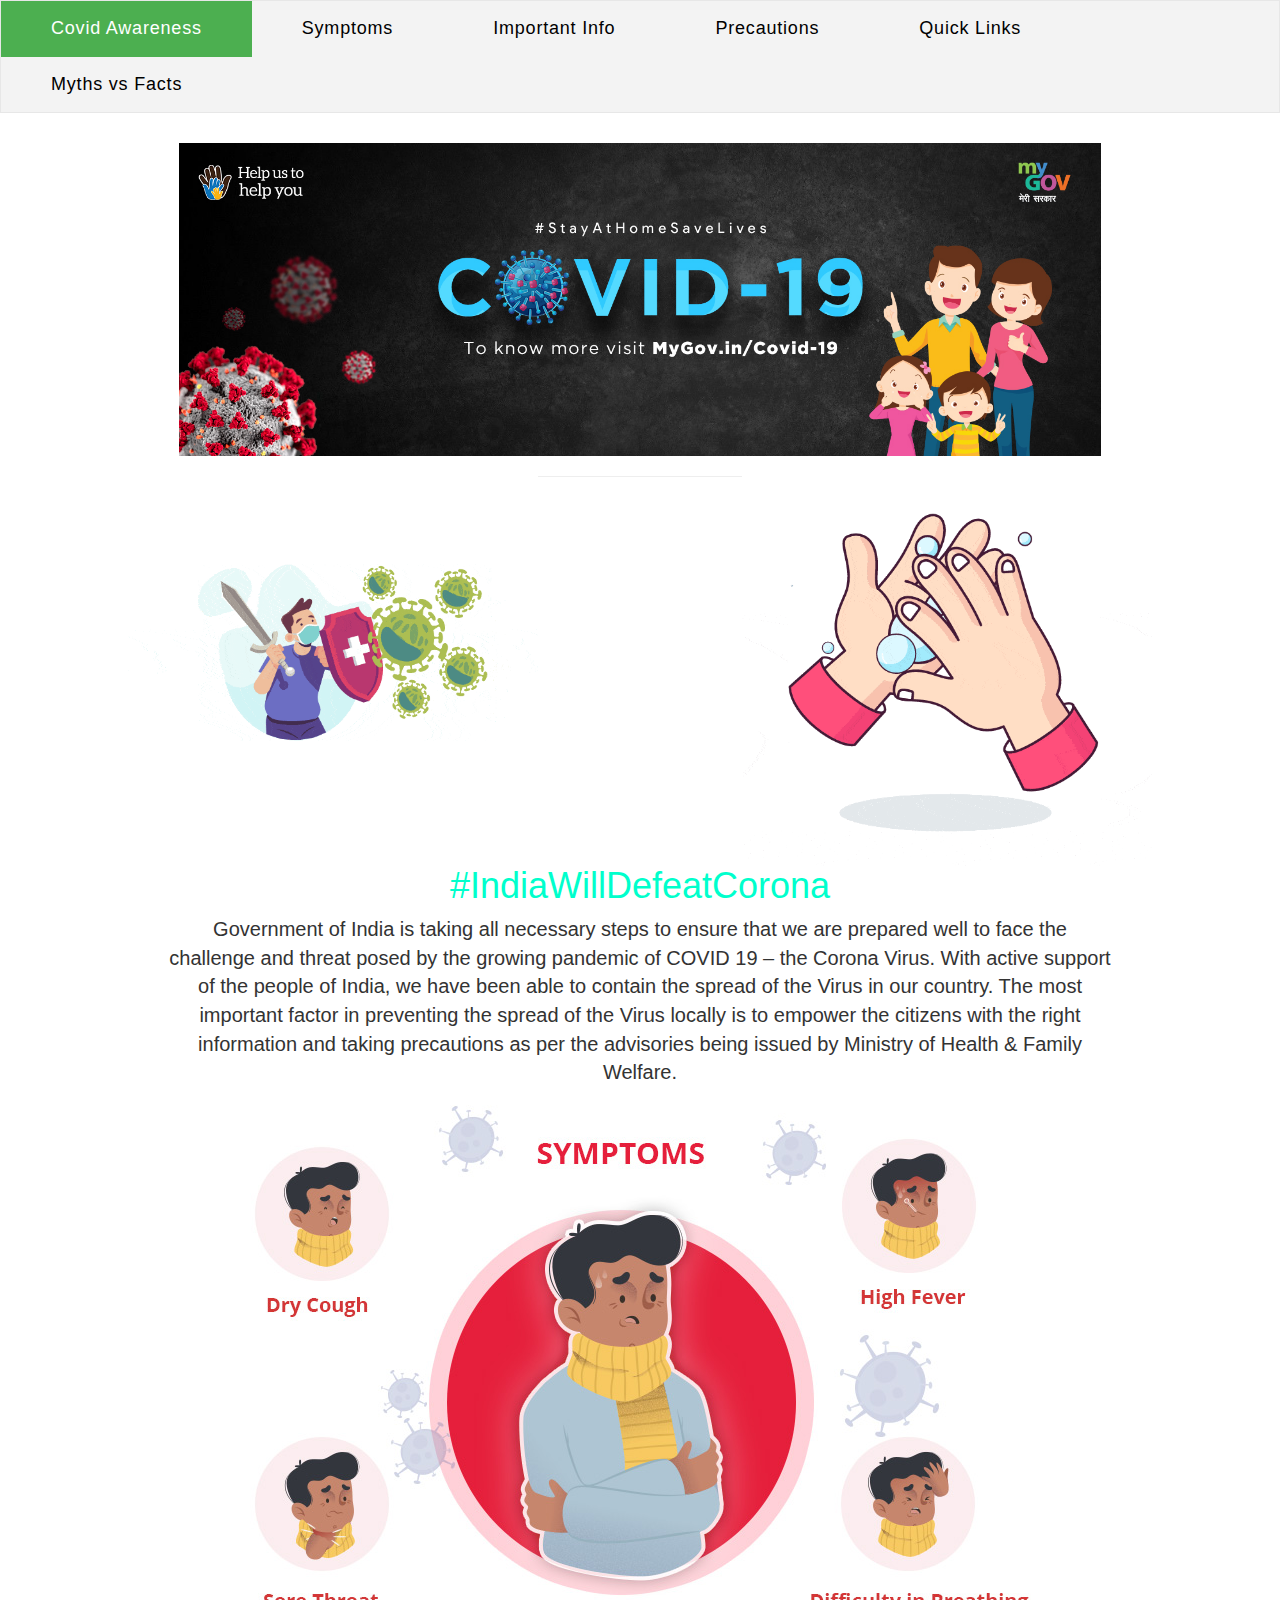
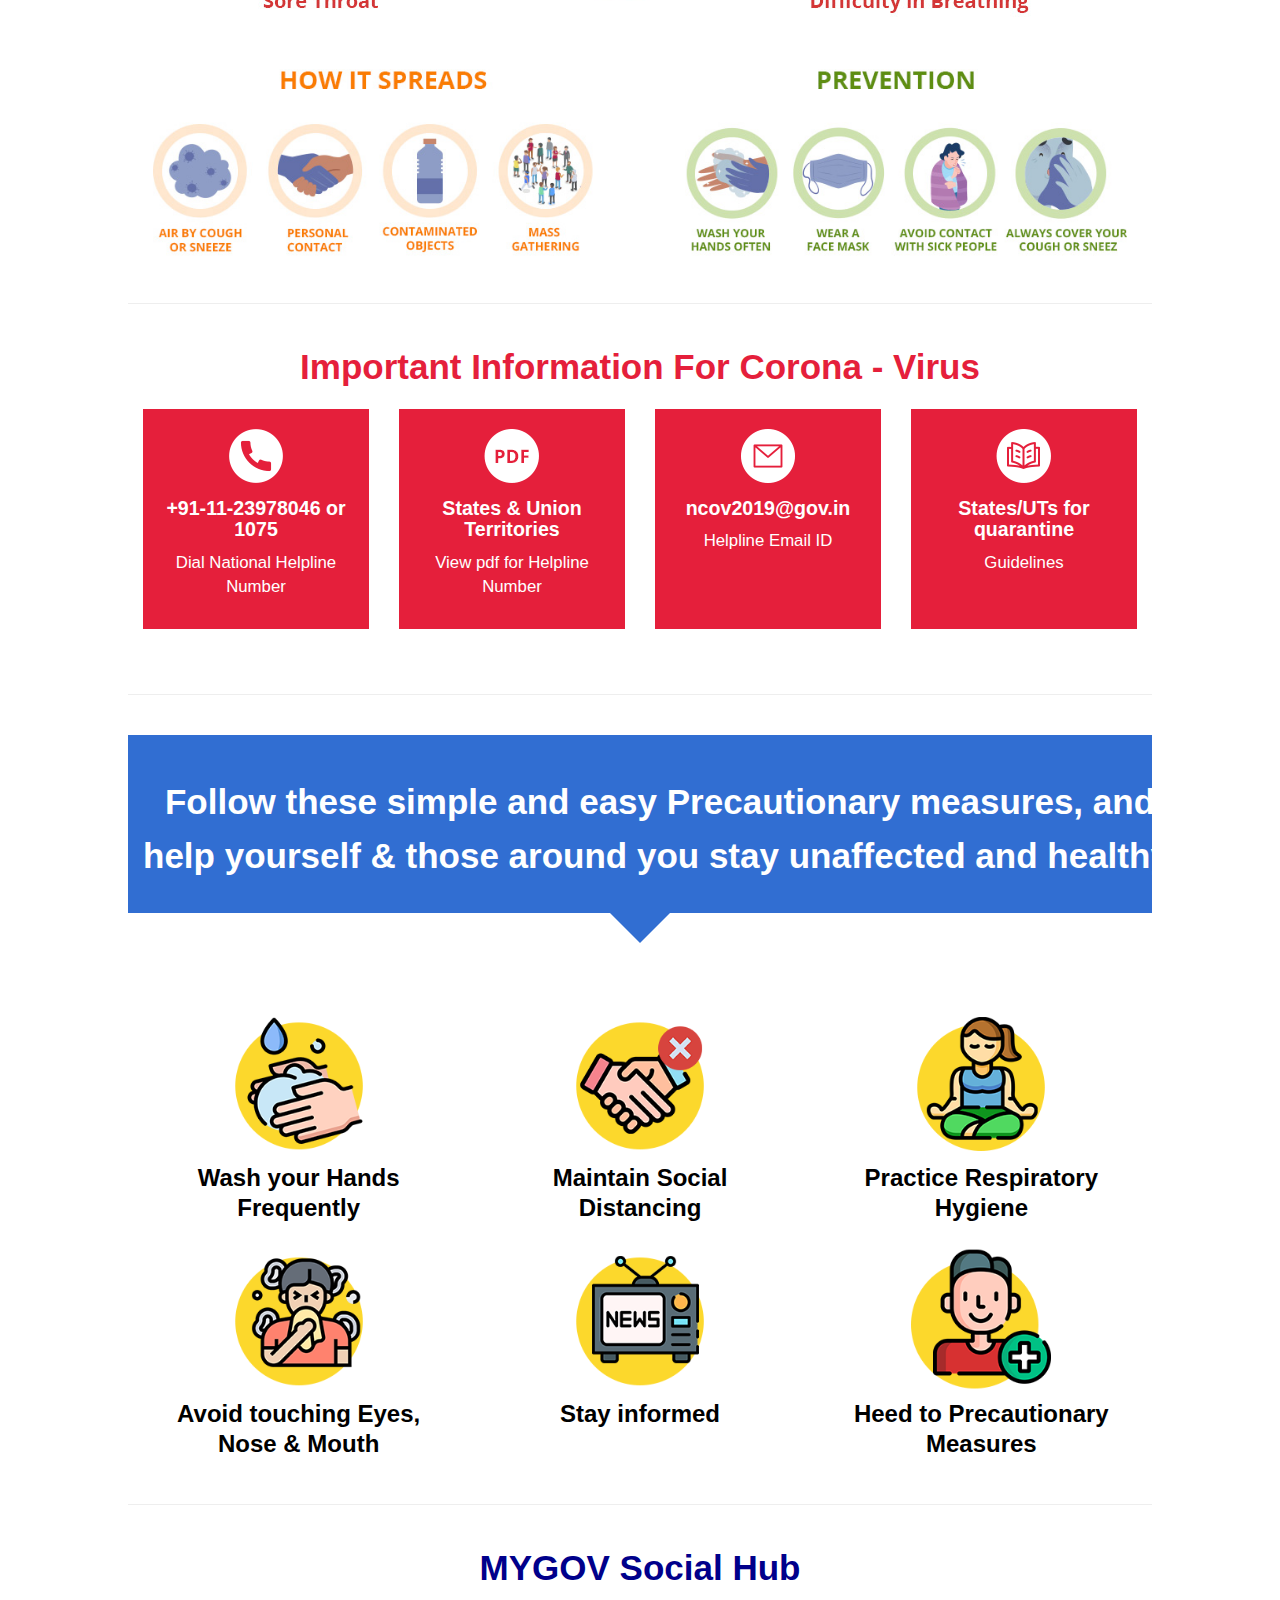
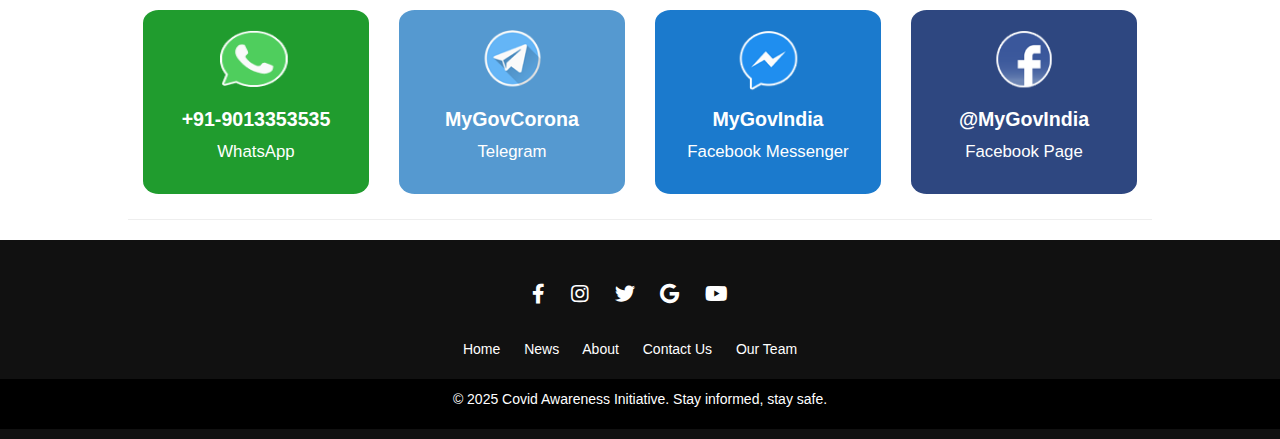
<file: index.html>
<!DOCTYPE html>
<html>


<!-- Mirrored from covid19-awareness-website.netlify.app/ by HTTrack Website Copier/3.x [XR&CO'2014], Sun, 25 May 2025 10:14:05 GMT -->
<!-- Added by HTTrack --><meta http-equiv="content-type" content="text/html;charset=UTF-8" /><!-- /Added by HTTrack -->
<head>
	<title>Covid Awareness Website</title>
	<link rel="stylesheet" type="text/css" href="css/main.css">
	<link rel="stylesheet" type="text/css" href="css/bootstrap.min.css">
<!-- Font Awesome (for social icons) -->
<link rel="stylesheet" href="https://cdnjs.cloudflare.com/ajax/libs/font-awesome/5.15.4/css/all.min.css">

	
	
</head>

<body>

	<nav>
		<li><a class='active' href='index.html'>Covid Awareness</a></li>
		<li><a href="#symptoms">Symptoms</a></li>
		<li><a href="#impinfo">Important Info</a></li>
		<li><a href="#precautions">Precautions</a></li>
		<li><a href='page2.html#quicklinks'>Quick Links</a></li>
		<li><a href='page2.html#mythbusters'>Myths vs Facts</a></li>
	</nav>

	<div class="content">

		<div class="image1">
			<img src="img/MainImage.jpg">
		</div>
		
		
		

		<div class="Gif">
			<div class="Gif1">
				<img src="img/gif/Gif1.gif" style="width:100%">
			</div>
			<div class="Gif2">
				<img src="img/gif/Gif2.gif" style="width:100%">
			</div>
		</div>
		<hr><br>


		<center>
			<h1 id="hashtag1">#IndiaWillDefeatCorona</h1>
		</center>
		<center>
			<p id="symptoms">Government of India is taking all necessary steps to ensure that we are prepared well to
				face the challenge and threat posed by the growing pandemic of COVID 19 – the Corona Virus. With active
				support of the people of India, we have been able to contain the spread of the Virus in our country. The
				most important factor in preventing the spread of the Virus locally is to empower the citizens with the
				right information and taking precautions as per the advisories being issued by Ministry of Health &
				Family Welfare.</p>
		</center>

		<div>
			<center><img src="img/symptoms.jpg"></center>
		</div>

		<div class="CauseSolution">
			<div class="Causes">
				<img src="img/block-one.jpg" style="width:100%">
			</div>
			<div class="Causes">
				<img src="img/block-two.jpg" style="width:100%">
			</div>
		</div>
		<hr>

		<div class="imp-info-area" id="impinfo">
			<h3 class="important-heading">
				<strong>Important Information For Corona - Virus</strong>
			</h3>
			<div class="block">
				<div class="icon">
					<img src="img/impinfo/icon-one.png" alt="" />
				</div>
				<div class="text-area">
					<h3><strong>+91-11-23978046 or 1075</strong></h3>
					<p>Dial National Helpline Number</p>
				</div>
			</div>

			<div class="block">
				<div class="icon">
					<a href="https://www.mohfw.gov.in/pdf/coronvavirushelplinenumber.pdf" target="_blank">
						<img src="img/impinfo/icon-two.png" alt="" />
					</a>
				</div>
				<div class="text-area">
					<a href="https://www.mohfw.gov.in/pdf/coronvavirushelplinenumber.pdf" target="_blank">
						<h3><strong>States &amp; Union Territories</strong></h3>
						<p></p>
					</a>
					<p><a href="https://www.mohfw.gov.in/pdf/coronvavirushelplinenumber.pdf" target="_blank">View pdf
							for Helpline Number</a></p>
				</div>
			</div>

			<div class="block">
				<div class="icon">
					<a href="mailto:ncov2019@gov.in">
						<img src="img/impinfo/icon-three.png" alt="" />
					</a>
				</div>
				<div class="text-area">
					<a href="mailto:ncov2019@gov.in">
						<h3><strong>ncov2019@gov.in</strong></h3>
						<p>Helpline Email ID </p>
					</a>
				</div>
			</div>

			<div class="block">
				<div class="icon">
					<a href="https://www.mohfw.gov.in/pdf/SOPforqurantine.pdf" target="_blank">
						<img src="img/impinfo/icon-four.png" alt="" />
					</a>
				</div>
				<div class="text-area">
					<a href="https://www.mohfw.gov.in/pdf/SOPforqurantine.pdf" target="_blank">
						<h3><strong>States/UTs for quarantine</strong></h3>
					</a>
					<a href="https://www.mohfw.gov.in/pdf/SOPforqurantine.pdf" target="_blank">
						<p>Guidelines</p>
					</a>
				</div>
			</div>
		</div>
		<br>
		<hr><br>

		<section class="followSteps" id="precautions">
			<div class="stepHeading">
				<div class="container text-center">
					<h2>Follow these simple and easy Precautionary measures, and help yourself & those around you stay
						unaffected and healthy. </h2>
				</div>
			</div>
			<div class="steps-covid">
				<div class="container-fluid">
					<div class="row">
						<div class="col-xs-4">
							<div class="covidThumb">
								<img src="img/icons/icon-1.png" alt="icon">
								<span>Wash your Hands <br>Frequently </span>
							</div>
						</div>
						<div class="col-xs-4">
							<div class="covidThumb">
								<img src="img/icons/icon-2.png" alt="icon">
								<span>Maintain Social <br>Distancing </span>
							</div>
						</div>
						<div class="col-xs-4">
							<div class="covidThumb">
								<img src="img/icons/icon-3.png" alt="icon">
								<span>Practice Respiratory <br>Hygiene </span>
							</div>
						</div>
					</div>
					<div class="row">
						<div class="col-xs-4">
							<div class="covidThumb">
								<img src="img/icons/icon-4.png" alt="icon">
								<span>Avoid touching Eyes, <br>Nose & Mouth </span>
							</div>
						</div>
						<div class="col-xs-4">
							<div class="covidThumb">
								<img src="img/icons/icon-5.png" alt="icon">
								<span>Stay informed </span>
							</div>
						</div>
						<div class="col-xs-4">
							<div class="covidThumb">
								<img src="img/icons/icon-6.png" alt="icon">
								<span>Heed to Precautionary <br>Measures </span>
							</div>
						</div>
					</div>
				</div>
			</div>
		</section>
		<hr>
		<div class="social-hub" id="socialhub">
			<h3 class="important-heading">
				<strong>MYGOV Social Hub</strong>
			</h3>
			<div class="block whatsapp">
				<div class="icon">
					<a href="https://wa.me/919013353535?text=Hi" target="_blank">
						<img src="img/icons/whatsapp.png" alt="" />
					</a>
				</div>
				<div class="text-area">
					<a href="https://wa.me/919013353535?text=Hi" target="_blank">
						<h3><strong>+91-9013353535</strong></h3>
					</a>
					<p><a href="https://wa.me/919013353535?text=Hi" target="_blank">WhatsApp</a></p>
				</div>
			</div>

			<div class="block telegram">
				<div class="icon">
					<a href="https://t.me/MyGovCoronaNewsdesk" target="_blank">
						<img src="img/icons/telegram.png" alt="" />
					</a>
				</div>
				<div class="text-area">
					<a href="https://t.me/MyGovCoronaNewsdesk" target="_blank">
						<h3><strong>MyGovCorona</strong></h3>
						<p></p>
					</a>
					<p><a href="https://t.me/MyGovCoronaNewsdesk" target="_blank">Telegram</a></p>
				</div>
			</div>

			<div class="block messenger">
				<div class="icon">
					<a href="https://www.messenger.com/t/MyGovIndia" target="_blank">
						<img src="img/icons/messenger.png" alt="" />
					</a>
				</div>
				<div class="text-area">
					<a href="https://www.messenger.com/t/MyGovIndia" target="_blank">
						<h3><strong>MyGovIndia</strong></h3>
						<p></p>
					</a>
					<p><a href="https://www.messenger.com/t/MyGovIndia" target="_blank">Facebook Messenger</a></p>
				</div>
			</div>

			<div class="block facebook">
				<div class="icon">
					<a href="https://www.facebook.com/MyGovIndia/" target="_blank">
						<img src="img/icons/facebook.png" alt="" />
					</a>
				</div>
				<div class="text-area">
					<a href="https://www.facebook.com/MyGovIndia/" target="_blank">
						<h3><strong>@MyGovIndia</strong></h3>
						<p></p>
					</a>
					<p><a href="https://www.facebook.com/MyGovIndia/" target="_blank">Facebook Page</a></p>
				</div>
			</div>
		</div>
		<hr>
	</div>

	<button onclick="topFunction()" id="myBtn" title="Go to top">Top</button>

<script>
// Get the button
let mybutton = document.getElementById("myBtn");

// When the user scrolls down 20px from the top of the document, show the button
window.onscroll = function() {scrollFunction()};

function scrollFunction() {
  if (document.body.scrollTop > 20 || document.documentElement.scrollTop > 20) {
    mybutton.style.display = "block";
  } else {
    mybutton.style.display = "none";
  }
}

// When the user clicks on the button, scroll to the top of the document
function topFunction() {
  document.body.scrollTop = 0;
  document.documentElement.scrollTop = 0;
}
</script>


<footer style="background-color: #111; color: #fff; font-size: 14px; padding: 40px 0 10px; text-align: center;">

  <!-- Social Icons -->
  <div style="margin-bottom: 30px;">
    <a href="https://www.facebook.com/MyGovIndia/" class="mx-2" style="color: #fff; font-size: 20px; padding-right: 20px;">
      <i class="fab fa-facebook-f"></i>
    </a>
    <a href="#" class="mx-2" style="color: #fff; font-size: 20px; padding-right: 20px;">
      <i class="fab fa-instagram"></i>
    </a>
    <a href="#" class="mx-2" style="color: #fff; font-size: 20px; padding-right: 20px;">
      <i class="fab fa-twitter"></i>
    </a>
    <a href="#" class="mx-2" style="color: #fff; font-size: 20px; padding-right: 20px;">
      <i class="fab fa-google"></i>
    </a>
    <a href="#" class="mx-2" style="color: #fff; font-size: 20px; padding-right: 20px;">
      <i class="fab fa-youtube"></i>
    </a>
  </div>

  <!-- Navigation Links with spacing -->
  <div style="margin-bottom: 20px;">
    <a href="#" class="mx-3 text-decoration-none" style="color: #fff; padding-right: 20px;">Home</a>
    <a href="#" class="mx-3 text-decoration-none" style="color: #fff; padding-right: 20px;">News</a>
    <a href="#" class="mx-3 text-decoration-none" style="color: #fff; padding-right: 20px;">About</a>
    <a href="#" class="mx-3 text-decoration-none" style="color: #fff; padding-right: 20px;">Contact Us</a>
    <a href="#" class="mx-3 text-decoration-none" style="color: #fff; padding-right: 20px;">Our Team</a>
  </div>

  <!-- Copyright -->
  <div style="background-color: #000; padding: 10px 0; margin-top: 20px;">
    <p class="mb-0" style="color: #fff;">© 2025 Covid Awareness Initiative. Stay informed, stay safe.</p>
  </div>

</footer>







</body>


<!-- Mirrored from covid19-awareness-website.netlify.app/ by HTTrack Website Copier/3.x [XR&CO'2014], Sun, 25 May 2025 10:14:22 GMT -->
</html>
</file>
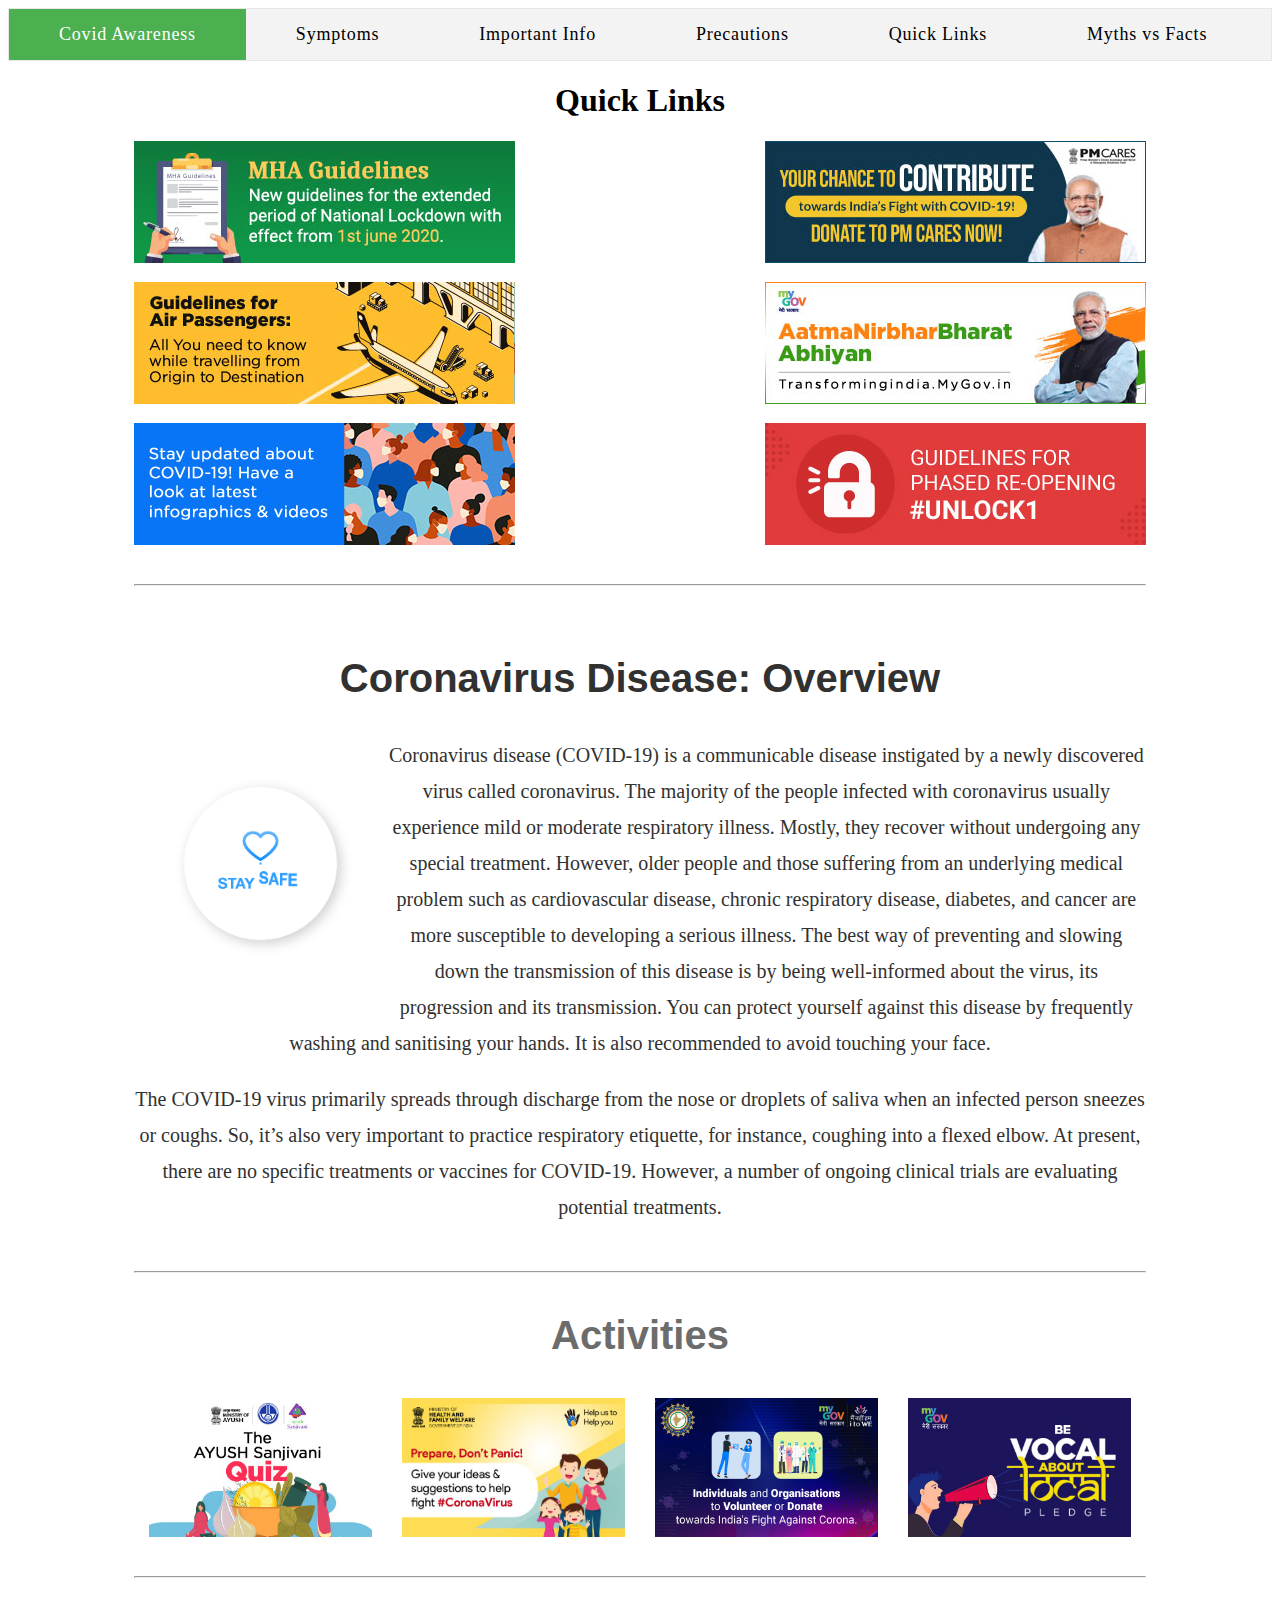
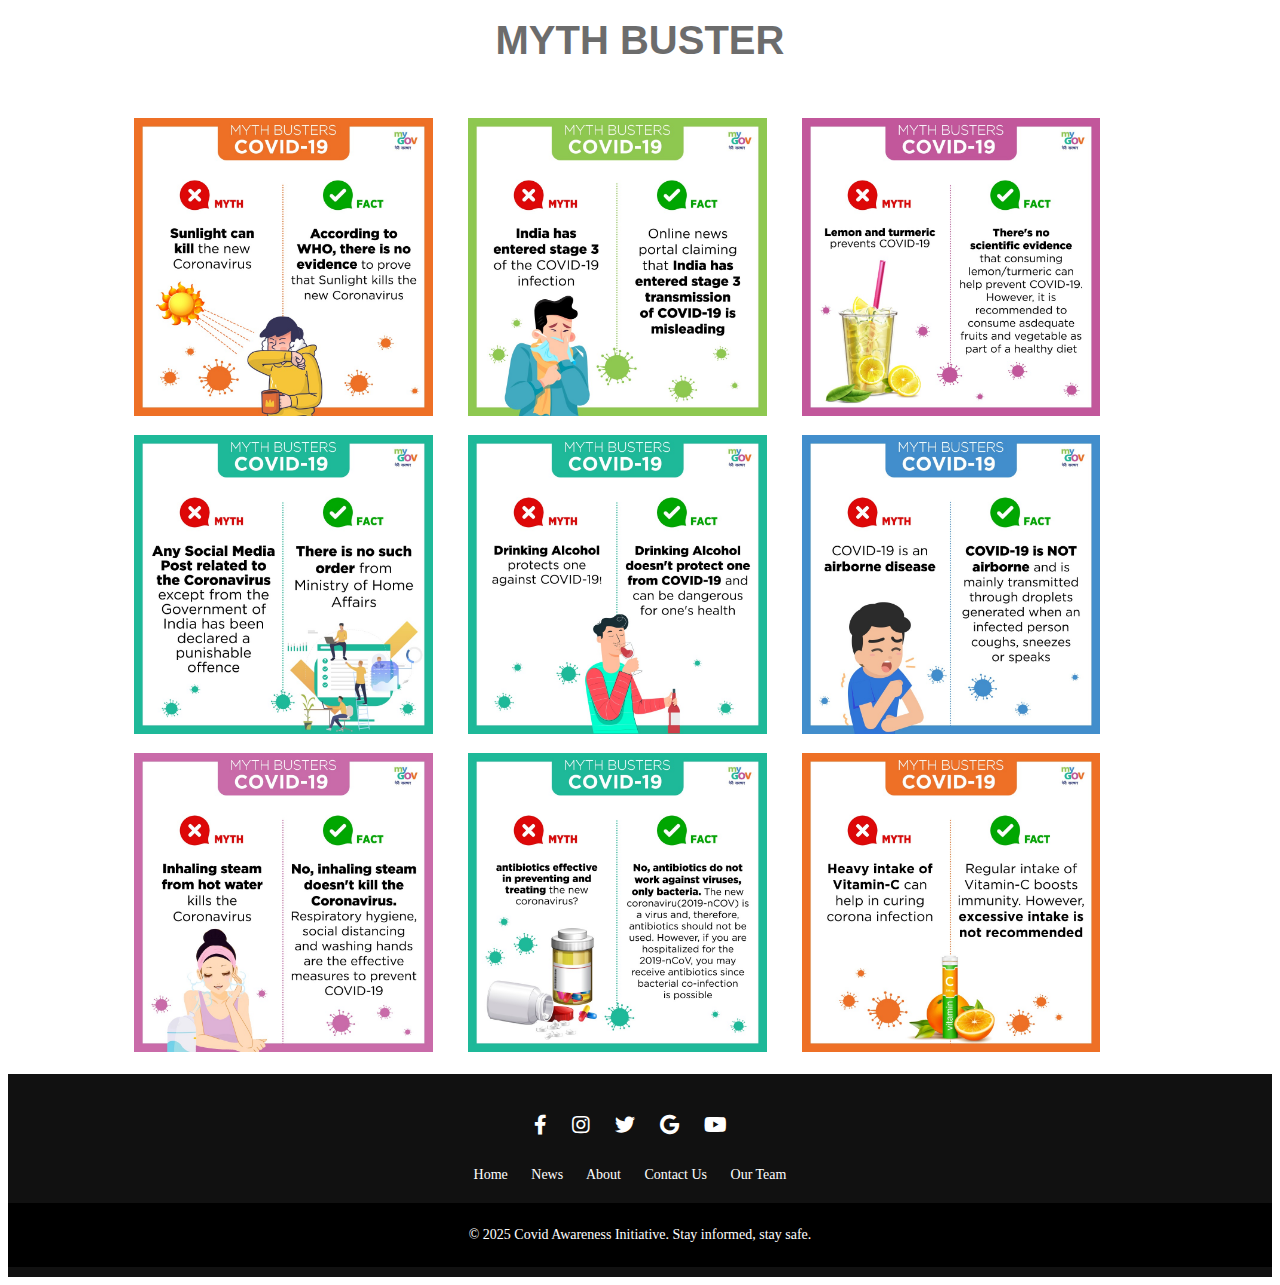
<file: page2.html>
<!DOCTYPE html>
<html>

<!-- Mirrored from covid19-awareness-website.netlify.app/page2 by HTTrack Website Copier/3.x [XR&CO'2014], Sun, 25 May 2025 10:14:26 GMT -->
<!-- Added by HTTrack --><meta http-equiv="content-type" content="text/html;charset=UTF-8" /><!-- /Added by HTTrack -->
<head>
	<title>Covid Awareness Website</title>
	<link rel="stylesheet" type="text/css" href="css/page2.css">
	<link rel="stylesheet" type="text/css" href="css/main.css">
<!-- Font Awesome (for social icons) -->
<link rel="stylesheet" href="https://cdnjs.cloudflare.com/ajax/libs/font-awesome/5.15.4/css/all.min.css">

</head>

<body>

	<nav>
		<li><a class='active' href='index.html'>Covid Awareness</a></li>
		<li><a href='index.html#symptoms'>Symptoms</a></li>
		<li><a href='index.html#impinfo'>Important Info</a></li>
		<li><a href='index.html#precautions'>Precautions</a></li>
		<li><a href="#quicklinks">Quick Links</a></li>
		<li><a href="#mythbusters">Myths vs Facts</a></li>
	</nav>

	<div class="content">

		<div class="quicklinks" id="quicklinks">
			<h1 align="center">Quick Links</h1>
			<div class="container">
				<div class="infoboxes">
					<a href="https://static.mygov.in/rest/s3fs-public/mygov_159098900251307401.pdf" title="Click to view details" target="_blank">
						<img src="img/quicklinks/mha5.jpg" />
					</a>
					<a href="https://www.pmcares.gov.in/en/" title="Click to view details" target="_blank">
						<img src="img/quicklinks/pmcare_donate.jpg" />
					</a>    
					<a href="https://static.mygov.in/rest/s3fs-public/mygov_159015121455063671.pdf" title="Click to view details" target="_blank">
						<img src="img/quicklinks/air-passenger.jpg" />
					</a>
					<a href="https://transformingindia.mygov.in/aatmanirbharbharat/" title="Click to view details" target="_blank">
						<img src="img/quicklinks/aatmanirbhar.jpg" />
					</a>
					<a href="https://transformingindia.mygov.in/covid-19" title="Click to view details" target="_blank">
						<img src="img/quicklinks/transformingindia.jpg" />
					</a>
					<a href="https://static.mygov.in/rest/s3fs-public/mygov_159107209055063671.pdf" title="Click to view details" target="_blank">
						<img src="img/quicklinks/unlock1.jpg" />
					</a>
				</div>
			</div>
		</div>
		<hr>

		<div class="overview">

			<h2 style="text-align: center;"> Coronavirus Disease: Overview </h2>

			<div class="Gif3">
				<img src="img/gif/Gif3.gif" style="width:100%">
			</div>	

			<center><p> Coronavirus disease (COVID-19) is a communicable disease instigated by a newly discovered virus called coronavirus. The majority of the people infected with coronavirus usually experience mild or moderate respiratory illness. Mostly, they recover without undergoing any special treatment. However, older people and those suffering from an underlying medical problem such as cardiovascular disease, chronic respiratory disease, diabetes, and cancer are more susceptible to developing a serious illness. The best way of preventing and slowing down the transmission of this disease is by being well-informed about the virus, its progression and its transmission. You can protect yourself against this disease by frequently washing and sanitising your hands. It is also recommended to avoid touching your face.	</p>
			<p> The COVID-19 virus primarily spreads through discharge from the nose or droplets of saliva when an infected person sneezes or coughs. So, it’s also very important to practice respiratory etiquette, for instance, coughing into a flexed elbow. At present, there are no specific treatments or vaccines for COVID-19. However, a number of ongoing clinical trials are evaluating potential treatments.</p></center>

		</div>
		<br><hr>

		<center>
			<p id="activities"><b>Activities</b></p>
		</center>
	        
        <div>
			<div class="Activity">
				<a href="https://www.mygov.in/group-issue/share-your-ideas-suggestions-help-fight-coronavirus/?utm_source=webcampaign&amp;group_issue&amp;285571">
					<img src="img/Activity1.jpg" style="width:100%">
				</a>
			</div>	
			<div class="Activity">
				<a href="https://quiz.mygov.in/quiz/the-ayush-sanjivani-quiz/">
					<img src="img/Activity2.jpg" style="width:100%">
				</a>
			</div>	
			<div class="Activity">
				<a href="https://self4society.mygov.in/">
					<img src="img/Activity3.jpg" style="width:100%">
				</a>
			</div>	
			<div class="Activity">
				<a href="https://pledge.mygov.in/vocalaboutlocal/">
					<img src="img/Activity4.jpg" style="width:100%">
				</a>
			</div>	
	    </div>	
		    
		 <br><hr color="white">
		 <hr>

		 <center><p id="mythbusters"><b>MYTH BUSTER</b></p></center>    
		 <div class="myths">
			<div class="row">
				<div class="Myth">
					<img src="img/myths/Myth-16.jpg" style="width:100%">
				</div>
				<div class="Myth">
					<img src="img/myths/Myth-15.jpg" style="width:100%">
				</div>
				<div class="Myth">
					<img src="img/myths/Myth-14.jpg" style="width:100%">
				</div>
			</div>
			<br>
			<div class="row">
				<div class="Myth">
					<img src="img/myths/Myth-13.jpg" style="width:100%">
				</div>
				<div class="Myth">
					<img src="img/myths/Myth-12.jpg" style="width:100%">
				</div>
				<div class="Myth">
					<img src="img/myths/Myth-11.jpg" style="width:100%">
				</div>
			</div>
			<br>
			<div class="row">
				<div class="Myth">
					<img src="img/myths/Myth-10.jpg" style="width:100%">
				</div>
				<div class="Myth">
					<img src="img/myths/Myth-9.jpg" style="width:100%">
				</div>
				<div class="Myth">
					<img src="img/myths/Myth-8.jpg" style="width:100%">
				</div>
			</div>
			<br>
		</div>	
	</div><br>

	<button onclick="topFunction()" id="myBtn" title="Go to top">Top</button>

<script>
// Get the button
let mybutton = document.getElementById("myBtn");

// When the user scrolls down 20px from the top of the document, show the button
window.onscroll = function() {scrollFunction()};

function scrollFunction() {
  if (document.body.scrollTop > 20 || document.documentElement.scrollTop > 20) {
    mybutton.style.display = "block";
  } else {
    mybutton.style.display = "none";
  }
}

// When the user clicks on the button, scroll to the top of the document
function topFunction() {
  document.body.scrollTop = 0;
  document.documentElement.scrollTop = 0;
}
</script>
<footer style="background-color: #111; color: #fff; font-size: 14px; padding: 40px 0 10px; text-align: center;">

  <!-- Social Icons -->
  <div style="margin-bottom: 30px;">
    <a href="#" class="mx-2" style="color: #fff; font-size: 20px; padding-right: 20px;">
      <i class="fab fa-facebook-f"></i>
    </a>
    <a href="#" class="mx-2" style="color: #fff; font-size: 20px;padding-right: 20px;">
      <i class="fab fa-instagram"></i>
    </a>
    <a href="#" class="mx-2" style="color: #fff; font-size: 20px;padding-right: 20px;">
      <i class="fab fa-twitter"></i>
    </a>
    <a href="#" class="mx-2" style="color: #fff; font-size: 20px; padding-right: 20px;">
      <i class="fab fa-google"></i>
    </a>
    <a href="#" class="mx-2" style="color: #fff; font-size: 20px; padding-right: 20px;">
      <i class="fab fa-youtube"></i>
    </a>
  </div>

  <!-- Navigation Links with spacing -->
  <div style="margin-bottom: 20px;">
    <a href="#" class="mx-3 text-decoration-none" style="color: #fff; padding-right: 20px;">Home</a>
    <a href="#" class="mx-3 text-decoration-none" style="color: #fff;padding-right: 20px;">News</a>
    <a href="#" class="mx-3 text-decoration-none" style="color: #fff;padding-right: 20px;">About</a>
    <a href="#" class="mx-3 text-decoration-none" style="color: #fff;padding-right: 20px;">Contact Us</a>
    <a href="#" class="mx-3 text-decoration-none" style="color: #fff;padding-right: 20px;">Our Team</a>
  </div>

  <!-- Copyright -->
  <div style="background-color: #000; padding: 10px 0; margin-top: 20px;">
    <p class="mb-0" style="color: #fff;">© 2025 Covid Awareness Initiative. Stay informed, stay safe.</p>
  </div>

</footer>






</body>

<!-- Mirrored from covid19-awareness-website.netlify.app/page2 by HTTrack Website Copier/3.x [XR&CO'2014], Sun, 25 May 2025 10:14:42 GMT -->
</html>
</file>
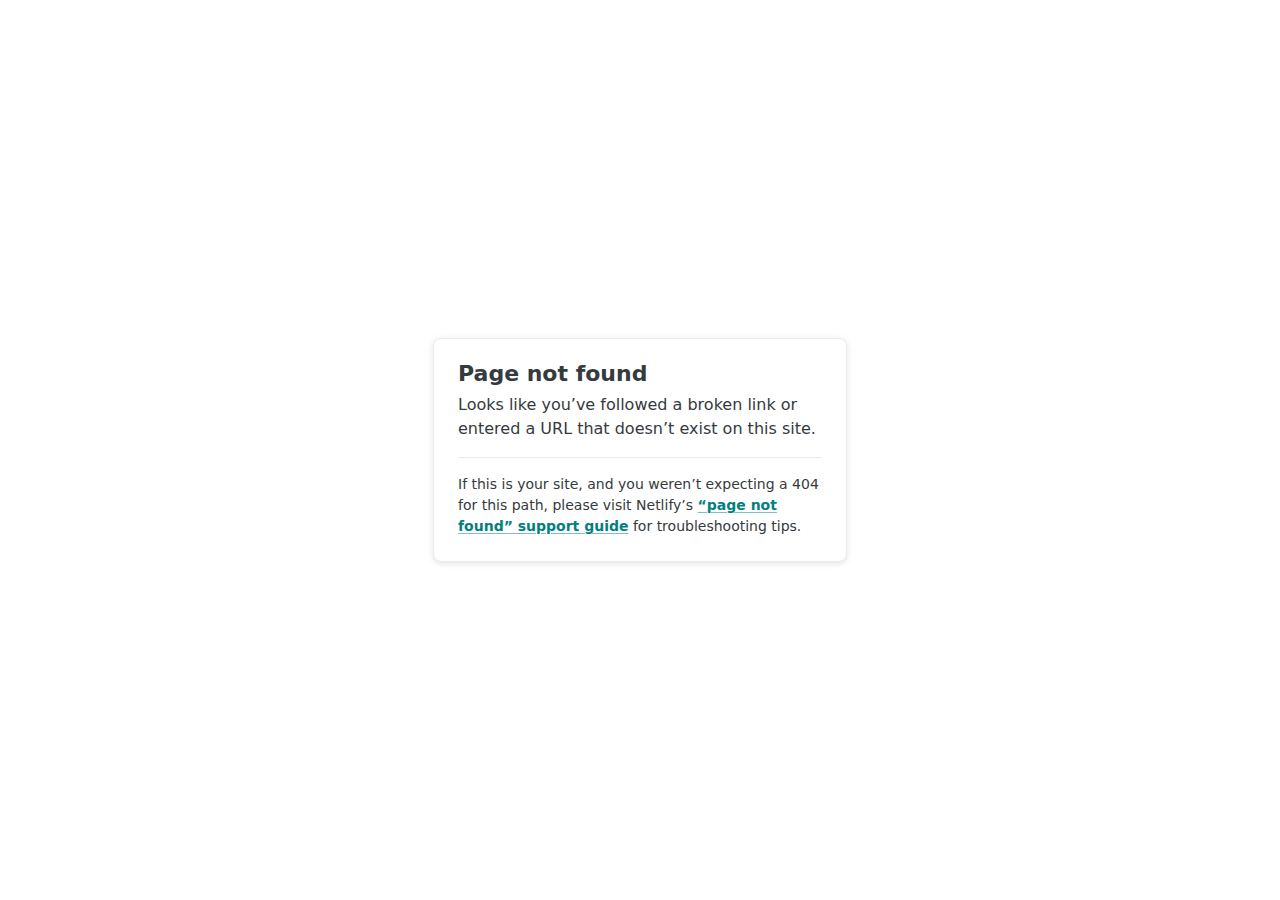
<file: fonts/glyphicons-halflings-regular-2.html>
<!DOCTYPE html>
<html lang="en">
  <head>
    <meta charset="utf-8" />
    <meta name="viewport" content="width=device-width, initial-scale=1.0" />
    <title>Page not found</title>
    <style>
      :root {
        --colorRgbFacetsTeal600: 2 128 125;
        --colorTealAction: var(--colorRgbFacetsTeal600);
        --colorRgbFacetsNeutralLight200: 233 235 237;
        --colorHr: var(--colorRgbFacetsNeutralLight200);
        --colorRgbFacetsNeutralLight700: 53 58 62;
        --colorGrayDarkest: var(--colorRgbFacetsNeutralLight700);
        --colorGrayLighter: var(--colorRgbFacetsNeutralLight200);
        --colorText: var(--colorGrayDarkest);
        --effectShadowLightShallow: 0 1px 10px 0 rgb(53 58 62 / 6%),
          0 2px 4px 0 rgb(53 58 62 / 8%);
        --colorRgbFacetsNeutralDark900: 6 11 16;
      }
      body {
        font-family: system-ui, -apple-system, BlinkMacSystemFont, "Segoe UI",
          Roboto, Helvetica, Arial, sans-serif, "Apple Color Emoji",
          "Segoe UI Emoji", "Segoe UI Symbol";
        background: white;
        overflow: hidden;
        margin: 0;
        padding: 0;
        line-height: 1.5;
        color: rgb(var(--colorText));
      }

      @media (prefers-color-scheme: dark) {
        body {
          background: rgb(var(--colorRgbFacetsNeutralDark900));
        }
      }

      h1 {
        margin: 0;
        font-size: 1.375rem;
        line-height: 1;
      }

      h1 + p {
        margin-top: 8px;
      }

      .main {
        position: relative;
        display: flex;
        flex-direction: column;
        align-items: center;
        justify-content: center;
        height: 100vh;
        width: 100vw;
      }

      .card {
        position: relative;
        width: 75%;
        max-width: 364px;
        padding: 24px;
        background: white;
        border-radius: 8px;
        box-shadow: var(--effectShadowLightShallow);
        border: 1px solid rgb(var(--colorGrayLighter));
      }

      a {
        margin: 0;
        font-weight: 600;
        color: rgb(var(--colorTealAction));
        text-decoration-skip-ink: all;
        text-decoration-thickness: 1px;
        text-underline-offset: 2px;
        text-decoration-color: rgb(var(--colorTealAction) / 0.5);
        transition: text-decoration-color 0.15s ease-in-out;
      }

      a:hover,
      a:focus-visible {
        text-decoration-color: rgb(var(--colorTealAction));
      }

      p:last-of-type {
        margin-bottom: 0;
      }

      hr {
        border: 0;
        height: 1px;
        background: rgb(var(--colorHr));
        margin-top: 16px;
        margin-bottom: 16px;
      }

      .your-site {
        font-size: 0.875rem;
      }
    </style>
  </head>
  <body>
    <div class="main">
      <div class="card">
        <h1>Page not found</h1>
        <p>
          Looks like you’ve followed a broken link or entered a URL that doesn’t
          exist on this site.
        </p>
        <hr />
        <p class="your-site">
          If this is your site, and you weren’t expecting a 404 for this path,
          please visit Netlify’s
          <a
            href="https://answers.netlify.com/t/support-guide-i-ve-deployed-my-site-but-i-still-see-page-not-found/125?utm_source=404page&utm_campaign=community_tracking"
            >“page not found” support guide</a
          >
          for troubleshooting tips.
        </p>
      </div>
    </div>
  </body>
</html>
</file>
<file: css/main.css>
/* Navbar start */

nav {
  list-style-type: none;
  margin: 1px solid black;
  padding: 0;
  margin-left: 0;
  overflow: hidden;
  border: 1px solid #e7e7e7;
  background-color: #f3f3f3;
  font-size: 18px;
}

nav li {
  float: left;
}

nav li a {
  display: block;
  color: black;
  text-align: center;
  padding: 15px 50px;
  text-decoration: none;
  /*word-spacing: 2px;*/
  letter-spacing: 0.8px;
}

nav li a:hover:not(.active) {
  background-color:  #4CAF50;
  text-decoration: none;
  /*text-underline-position: none;*/
}

nav li a.active {
  color: white;
  background-color: #4CAF50;
  text-decoration: none;
}

/* Navbar end */

/* slide show */

* {box-sizing:border-box}

/* Slideshow container */
.slideshow-container {
  max-width: 1000px;
  position: relative;
  margin: auto;
}

/* Hide the images by default */
.mySlides {
  display: none;
}

/* Next & previous buttons */
.prev, .next {
  cursor: pointer;
  position: absolute;
  top: 50%;
  width: auto;
  margin-top: -22px;
  padding: 16px;
  color: white;
  font-weight: bold;
  font-size: 18px;
  transition: 0.6s ease;
  border-radius: 0 3px 3px 0;
  user-select: none;
}

/* Position the "next button" to the right */
.next {
  right: 0;
  border-radius: 3px 0 0 3px;
}

/* On hover, add a black background color with a little bit see-through */
.prev:hover, .next:hover {
  background-color: rgba(0,0,0,0.8);
}

/* Caption text */
.text {
  color: #f2f2f2;
  font-size: 15px;
  padding: 8px 12px;
  position: absolute;
  bottom: 8px;
  width: 100%;
  text-align: center;
}

/* Number text (1/3 etc) */
.numbertext {
  color: #f2f2f2;
  font-size: 12px;
  padding: 8px 12px;
  position: absolute;
  top: 0;
}

/* The dots/bullets/indicators */
.dot {
  cursor: pointer;
  height: 15px;
  width: 15px;
  margin: 0 2px;
  background-color: #bbb;
  border-radius: 50%;
  display: inline-block;
  transition: background-color 0.6s ease;
}

.active, .dot:hover {
  background-color: #717171;
}

/* Fading animation */
.fade {
  animation-name: fade;
  animation-duration: 1.5s;
}

@keyframes fade {
  from {opacity: .4}
  to {opacity: 1}
}

/* slide show */


.content {
  margin: auto;
  max-width: 80%;
}

hr {
  height: 1px;
  background-color: #ccc;
}

#Title{
  font-size:40px;
  font-size: bold;
  color: #1a75ff;
  text-align: center;
}

.image1 img {
  margin-left: 5%;
  width: 90%;
  padding-top: 30px;
  transition: transform .8s ease-in-out;
}

.image1 img:hover {
  transform: scale(1.1);
}

.overview {
  padding-top: 25px;
}

.overview h2 {
  font-size: 40px;
  color: #313131;
  line-height: 1.3em;
  font-weight: 700;
  font-family: 'Work Sans', sans-serif;
}

.overview p {
  font-size: 20px;
  line-height: 1.8;
  color: #313131;
}

#hashtag1{
  color: #00ffcc
}

#symptoms{
  font-size:20px; 
  padding-left: 40px;
  padding-right: 40px;
}

*{
  box-sizing: border-box;
}

.Gif1 {
  float: left;
  width: 40%;
}

.Gif2 {
  float: right;
  width: 40%;
}

.Gif3 {
  float: left;
  width: 25%;
}

.Causes {
  float: left;
  width: 50%;
  padding: 25px;
  padding-top: 50px;

}
.CauseSolution::after {
  content: "";
  clear: both;
  display: table;
}


/* Important information start */

.imp-info-area {
  margin-top: 25px;
  margin-bottom: 25px;
  display: flex;
  flex-wrap: wrap;
  justify-content: space-around;
}

.block {
  width: 22%;
  float: left;
  padding: 20px;
  background-color: #e51f3b;
  transition: transform 1s ease-in-out;
}

.block:hover {
  transform: scale(1.1);
  box-shadow: 0 0 10px rgba(0, 0, 0, 0.5);
}

.important-heading {
  width: 100%;
  margin-bottom: 25px;
  color: #e51f3b;
  font-size: 2.5em;
  text-align: center;
  font-weight: normal;
  line-height: 35px;
}

.icon {
  text-align: center;
}

.text-area {
  color: #fff;
  text-align: center;
}

.text-area p {
  color: #fff;
  text-align: center;
  font-size: 1.2em;
}

.text-area a {
  color: #fff;
  text-align: center;
  text-decoration: none;
}

.text-area a:hover {
  color: #fff;
  text-align: center;
  text-decoration: none;
}

.text-area h3 {
  color: #fff;
  font-size: 1.4em;
  margin-top: 15px;
}

/* Important information end */

/*Precautions section start*/


.stepHeading
{ 
  background: #316ed2; 
  padding: 20px 0; 
  position: relative
}

.stepHeading h2
{ 
  font-size: 35px; 
  color: #fff; 
  line-height: 54px; 
  font-weight: bold;
}

.stepHeading::after{
  top: 100%;
  left: 50%;
  border: solid transparent;
  content: " ";
  height: 0;
  width: 0;
  position: absolute;
  pointer-events: none;
  border-color: rgba(49, 110, 210, 0);
  border-top-color: #316ed2;
  border-width: 30px;
  margin-left: -30px;
}

.steps-covid
{ 
  padding: 100px 0 0 0;
}

.covidThumb
{ 
  text-align: center; 
}

.covidThumb img 
{ 
  width: 140px;
  transition: transform .8s ease-in-out;
}

.covidThumb img:hover {
  transform: scale(1.2);
}

.covidThumb span
{ 
  display: block; 
  font-size: 24px; 
  line-height: 30px; 
  font-weight: bold; 
  color: #000; 
  margin-top: 5px;
  margin-bottom: 25px;
}  

/*Precautions section end*/


/*Footer starts*/

footer {
  text-align: center;
  padding: 20px;
  background-color: #f3f3f3;
  color: black;
  font-size: 25px;
}

footer a {
  color: black;
  text-decoration: none;
}

footer a:hover{
  text-decoration: none;
  color: black;
}

footer a:active {
  text-decoration: none;
  color: black;
}

footer a:visited {
  text-decoration: none;
  color: black;
}

/*Footer marker-end: */


.social-hub {
  margin-top: 25px;
  margin-bottom: 25px;
  display: flex;
  flex-wrap: wrap;
  justify-content: space-around;
}

.social-hub .block {
  border-radius: 7%;
}

.social-hub .important-heading {
  color: darkblue;
}

.social-hub .icon img {
  width: 72px;
  height: 64px;
}

.social-hub .whatsapp {
  background-color: #209c2e;
}

.social-hub .telegram {
  background-color: #5599d0;
}

.social-hub .messenger {
  background-color: #1b7acd;
}

.social-hub .facebook {
  background-color: #2e4780;
}

#myBtn {
  display: none;
  position: fixed;
  bottom: 20px;
  right: 30px;
  z-index: 99;
  font-size: 18px;
  border: none;
  outline: none;
  background-color: red;
  color: white;
  cursor: pointer;
  padding: 15px;
  border-radius: 4px;
}

#myBtn:hover {
  background-color: #555;
}
</file>
<file: css/page2.css>
/* Quick links */

.quicklinks {	
	margin: 0 auto;	
}

.infoboxes {
	margin-bottom: 20px;
	display: flex;
	justify-content: space-between;
	flex-wrap: wrap;
}

.infoboxes a {
	margin-bottom: 15px;
}

/* Quick Links end */


/* Activities Section */

#activities, #mythbusters{
	font-family: 'Roboto', sans-serif;
	font-size: 40px;
	font-weight: bold;
	vertical-align: baseline;
	text-decoration: none;
	color: #6c6c6c;
}

.Activity {
  float: left;
  width: 25%;
  padding: 15px;
  padding-top: 0px;
  padding-bottom: 25px;
  transition: transform 0.5s ease-in-out;
}

.Activity:hover {
  transform: scale(1.05);
  
}

/* Activities Section end */

/* Myths Section */

.Myth {
  float: left;
  width: 33%;
  padding: 15px 35px 0 0;
  transition: transform .8s ease-in-out;
}

.Myth:hover{
  transform: scale(1.03);
}

.content::after {
  content: "";
  clear: both;
  display: table;
}

#myBtn {
  display: none;
  position: fixed;
  bottom: 20px;
  right: 30px;
  z-index: 99;
  font-size: 18px;
  border: none;
  outline: none;
  background-color: red;
  color: white;
  cursor: pointer;
  padding: 15px;
  border-radius: 4px;
}

#myBtn:hover {
  background-color: #555;
}

/* Myths Section end */
</file>
